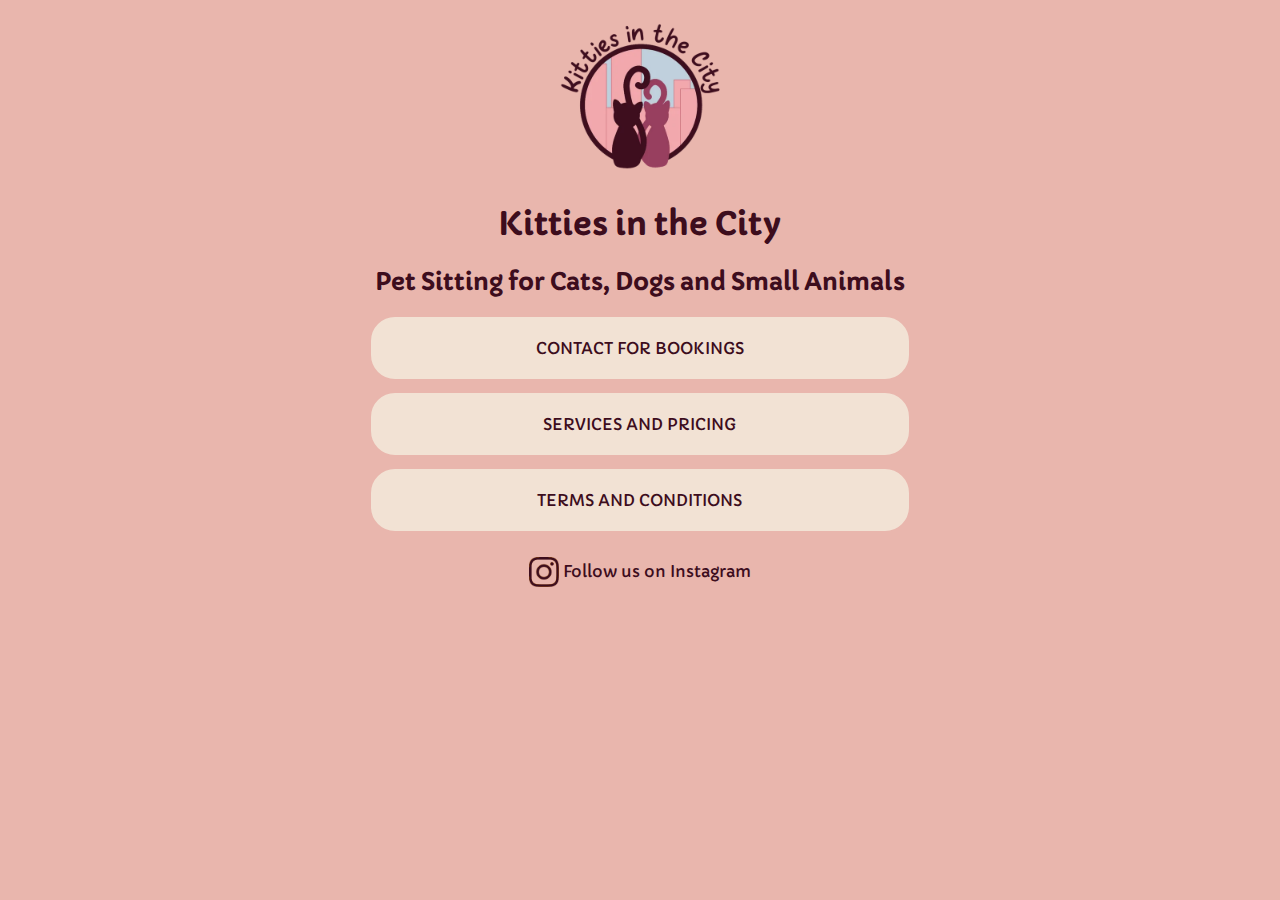
<file: index.html>
<!DOCTYPE html>
<html lang="en">
<head>
	<meta charset="utf-8">
	<meta name="viewport" content="width=device-width, initial-scale=1">
    <meta name="description" content="Independent providers of quality, loving pet care (including cat sitting, dog sitting, dog walking, and live in care) based in London, UK, primarily serving west london and some parts of central, north-west, and south london">
	<title>Kitties In The City - London Pet Sitting</title>
	<link rel="stylesheet" href="style.css">
    <script src="index.js" defer></script>
    <link rel="preconnect" href="https://fonts.googleapis.com">
    <link rel="preconnect" href="https://fonts.gstatic.com" crossorigin>
    <link href="https://fonts.googleapis.com/css2?family=Capriola&display=swap" rel="stylesheet">
</head>
<body>
    <div class="content">
        <div id="logo-div">
            <img id="logo-main" src="logo.webp" alt="Kitties in the City logo">
        </div>
        <div id="text-div">
            <h1>Kitties in the City</h1>
            <h2>Pet Sitting for Cats, Dogs and Small Animals</h2>
        </div>
        <div id="links-div">
            <div id="contact-button" class="link-button">CONTACT FOR BOOKINGS</div>
            <div id="pricing-button" class="link-button">SERVICES AND PRICING</div>
            <div id="terms-button" class="link-button">TERMS AND CONDITIONS</div>
            <div id = "socials-div">
                <a href="https://www.instagram.com/kittiesinthecitylondon/" target="_blank" rel="noreferrer noopener">
                    <img class="icon" class="inline" src="insta-icon.png" alt="instagram icon">
                    <p class="inline"> Follow us on Instagram</p>
                </a>
            </div>
        </div>
    </div>
    <article id="contact-details" class="collapsible">
        <h3>Contact Information and Bookings</h3>
        <p>Kitties in the City is a small and independent provider of quality, loving pet care in London - we are mainly in this for the cuddles.</p>
        <p>If you wish to enquire about making a booking, please contact us via email and we will aim get back to you as soon as 
        possible.</p>
        <p>email: <a href="mailto:kittiesinthecitylondon@gmail.com" id="email-link">kittiesinthecitylondon@gmail.com</a><span id="copied-message"><em> - copied to clipboard!</em></span></p>
        
        <h4>New Clients</h4>
        <p id="new-clients-p">If this will be your first booking with us, you can start the registration process by <a href="https://forms.gle/jLCgyD4C3GotwGvy8" target="_blank" rel="noreferrer noopener">filling out this form</a> to let us know the information we will require for your pet's care.</p>
    </article>
    <article id="pricing-info" class="collapsible">
        <h3>Services and Pricing</h3>
        <p>Please note that prices for all services on Bank Holidays and Notting Hill Carnival Weekend<span id="asterisk-span">*</span> will be doubled</p>
        <p id="see-terms"><em>*See terms and conditions</em></p>
        <h4>Introductory Appointments</h4>
        <ul>
            <li>First key collection & meet and greet - £10</li>
            <li>Additional key collection or return - £5</li>
        </ul>
        <hr>

        <h4>Cat Sitter Drop-ins</h4>
        <ul>
            <li>£16 for one visit per day (30 minutes)</li>
            <li>£32 for two visits per day (30 minutes each visit)</li>
            <li>£22.50 for a one-hour visit per day</li>
            <li>£30 for a two-hour visit per day</li>
            <li>£33 for a 3 hour visit</li>
            <li>£10 per hour after 3 hours</li>
        </ul>

        <h5>Includes:</h5>
        <ul>
            <li>Feeding and topping up water as needed</li>
            <li>Affection, brushing, play and companionship (according to the preferences of your pet)</li>
            <li>Photos and videos of your pet during each visit (a minimum of 3 photos or 30 seconds of video)</li>
            <li>Cleaning litter at the end of each visit with a photo. 1 full tray clean upon request</li>
            <li>Washing food at water bowls on each visit</li>
            <li>If your pet is shy, the carer will stay with them for the duration of their visit and interact with them at their own pace</li>
        </ul>
        <hr>

        <h4>Dog or Puppy Care Drop-ins</h4>
        <ul>
            <li>£25 for 1 hour</li>
            <li>£32.50 for two hours</li>
            <li>£43 for three hours</li>
            <li>£12 per hour for 4 hours or more (charged in 30 minute increments) from 9am to 6pm</li>
            <li>£14 per hour for 4 hours or more (charged in 30 minute increments) from 6pm to 9am</li>
            <li>£30 per hour for care on New Year's Eve + taxi home</li>
        </ul>

        <h5>Includes:</h5>
        <ul>
            <li>Feeding and topping up water as needed</li>
            <li>Walking, brushing, play, affection and companionship</li>
            <li>Photos and videos of your pet during each visit (a minimum of 3 photos or 30 seconds of video)</li>
            <li>Washing food at water bowls on each visit</li>
        </ul>
        <p>If you have a very young puppy, we spend 1:1 time with your pup in your own home to help with basic training at
            your instruction.</p>
        <hr>
        
        <h4>Exotic Animals, Birds, Fish and Small Mammals</h4>
        <ul>
            <li>£16 for one visit per day (30 minutes)</li>
            <li>£32 for two visits per day (30 minutes each visit)</li>
            <li>£22.50 for a one-hour visit per day</li>
            <li>£12 additional for cage cleaning</li>
        </ul>
        <h5>Includes:</h5>
        <ul>
            <li>Feeding and topping up water as needed</li>
            <li>Photos and/or videos of your pet during each visit</li>
            <li>Interaction as appropriate to the needs of your pet</li>
        </ul>
        <hr>

        <h4>Live-In Services</h4>
        <p>This is the perfect service if you’re going away for any period of time and would like overnight care for your
        pet. This ensures not only that your pet has more company and interaction but they can remain in their
        familiar home and routine and you can enjoy your holiday knowing that your pet is relaxed, cared for and your
        home is being looked after.</p>

        <p>We, and any carers working with us, can ensure the following:</p>
        <ul>
            <li>There will be no smoking in your home</li>
            <li>None of your food or household materials will be used (except for cleaning materials noted in the Terms and
            Conditions)</li>
            <li>Will not bring anyone else into your home without written consent</li>
            <li>Will respect your privacy and not open doors, drawers or cupboards without needing to</li>
            <li>Will attempt to leave your home as clean or cleaner than we found it</li>
        </ul>
        
        <hr>

        <h4>Live-In 12 hours - Cats Only:</h4>
        <ul>
            <li>£40 per night</li>
            <li>At least 12 hours of continuous care for every 24 hours</li>
        </ul>

        <h4>Live-In 24 hours - Cats and Dogs:</h4>
        <ul>
            <li>£75 per night</li>
            <li>Your pet will never be left alone for more than 4 hours at a time (unless another arrangement is discussed)</li>
            <li>Includes two long (30 min or more) walks and 1 short (toilet break) walk</li>
        </ul>

        <p>If additional services are needed - please get in touch and a quote will be provided.</p>
        <hr>

        <h4>Payment Terms</h4>
        <ul>
            <li>Full payment is due upon the 1st day of care for all drop-in services</li>
            <li>Full payment is due upon booking & confirmation of all live-in services</li>
            <li>An invoice will be provided for all services</li>
            <li>Forms of accepted payment: Bank transfer only</li>
        </ul>
        <hr>


    </article>
    <article id="terms-conditions" class="collapsible">
        <h3>TERMS & CONDITIONS – including policies & procedures</h3>
        <h4>Duty of Care</h4>
        <p>1.1 Barbara Elaine Sprankle, Ella Ballinger & all carers providing pet care with Barbara Elaine Sprankle and
        Ella Ballinger (from here-on known as “Kitties In The City and Carers”) highly respects the client’s trust with the
        care of their pet and where necessary, having access to the client’s property. No personal information will be
        shared with or sold to 3rd parties.</p>
        <p>1.2 Kitties In The City and Carers will utilise their skill and knowledge to ensure the standards of care provided
        to the animals and any property are appropriate.</p>
        <p>1.3 A change in a pet’s routine and circumstances can cause varying degrees of distress and unpredictable or
        abnormal behaviour, particularly if their owner is on holiday - pets have no concept or ability to understand their
        owner’s absence is temporary and they will be coming back. Kitties In The City and Carers understands this
        and will offer comfort and reassurance whilst trying, as far as is practically possible, to maintain their normal
        daily routines.</p>
        <p>1.4 In the event of extreme weather which may have an adverse effect on your pet e.g. heat or thunder storms,
        Kitties In The City and Carers shall at their sole discretion, take whatever action they consider necessary,
        including not carrying out scheduled exercise until it is, in their opinion, safe to do so.</p>
        <p>1.5 It is important that all information & instruction to Kitties In The City and Carers is given in writing by the
        client. Misunderstandings can arise via verbal instruction.</p>

        <h4>Your Pet</h4>
        <p>2.1 Dogs: The client shall provide secure collars with name/address/phone tags and leads.</p>
        <p>2.2 It is expected that all dogs and cats with outdoor access, are treated for ticks, fleas and worms (including
        lungworm) at appropriate intervals. Any illness or problem that may arise through failure to do so is solely the
        pet owner’s responsibility. Kitties In The City and Carers take no responsibility for any illness that may arise
        from inadequate preventative treatments for your pet(s).</p>
        <p>2.3 Should your pet become ill during your absence and whilst under the care of Kitties In The City and Carers,
        the client will be informed as soon as practically possible.</p>
        <p>2.4 If your pet needs to be taken to a veterinary surgeon in case of an emergency, all efforts will be made to
        take your pet to your registered veterinary practice. Should this not be possible (out of surgery hours or if
        distance is an issue) Kitties In The City and Carers has the right to take your pet to the nearest veterinary
        practice for treatment.</p>
        <p>2.5 The client will be responsible for any treatment charges and relating expenses incurred as a result. Whilst
        every effort will be made to keep the client informed before any emergency procedure, Kitties In The City and
        Carers reserves the right to instruct the veterinary surgeon to undertake any procedure in the effort to keep
        your pet alive until the client instructs further.</p>
        <p>2.6 Should the veterinary surgeon decide that your pet needs to be euthanized (due to painful illness or injury),
        Kitties In The City and Carers will not be liable for the loss of your pet.</p>
        <p>2.7 In the event that the pet should die due to unforeseen circumstances or natural causes, Kitties In The City
        and Carers will not be held liable for any loss.</p>
        <p>2.8 Any change in a pet’s medical history must be reported to Kitties In The City and Carers in writing, as pet
        care relies upon the accuracy of this information.</p>
        <p>2.9 Dangerous or aggressive pets: Whilst Kitties In The City and Carers can work with pets with mild 
        behavioural problems; this will be at the sole discretion of Kitties In The City and Carers. Should the pet at any
        time be deemed a danger to people or other animals, Kitties In The City and Carers reserves the right to give
        immediate notice of care and cease care once the pet has been returned to the client.</p>
        <p>2.10 The client will indemnify Kitties In The City and Carers against any damage or injury caused by the pet
        towards any property, person or other animal. This will include, but is not limited to veterinary, medical and
        legal fees.</p>
        <p>2.11 Should Kitties In The City and Carers sustain an injury due to the pet, the client will be responsible for any
        medical treatment to Kitties In The City and Carers that arises as a result.</p>
        <p>2.12 In the event of a pet's behaviour exceeding what would be considered normal or acceptable towards
        people or other animals, Kitties In The City and Carers shall, in their sole discretion, take whatever action they
        consider necessary in the best interest of the animal and other animals or people which may be encountered.
        This may include a refusal to walk a dog or in extreme circumstances termination of this contract and placing
        the pet in a boarding kennel.</p>
        <p>2.13 Off-lead dog walking will only be considered with prior written consent and evidence of the dog returning
        to Kitties In The City and Carers in parks & open spaces, with the client present, where dog walking is
        designated or allowed.</p>
        <p>2.14 For all cats with access to a cat flap whilst not under the direct supervision of Kitties In The City and
        Carers, the client understands that Kitties In The City and Carers will not be held responsible for the loss or
        non-return of a pet. Elaine and Carers will report any non-returning pet to the owner when first noticed. It is
        then the owner's responsibility to report the pet missing to their veterinary practice and make efforts to find the
        pet. Kitties In The City and Carers may assist where possible, but will not be responsible for the return of a lost
        pet that had access to a cat-flap.</p>
        <p>2.15 It shall be the client’s sole responsibility to ensure that Kitties In The City and Carers is fully aware of any
        health issues the pet is experiencing, or has suffered in the past. Kitties In The City and Carers cannot be held
        liable for any actions or omissions which result in problems or complications for anything not disclosed in
        writing.</p>
        <p>2.16 In the event of a pet having a contagious illness or disease which has not been disclosed in writing, the
        client may be liable for the costs of treatment given to other animals which become infected.</p>
        <p>2.17 Kitties In The City and Carers will properly dispose of your pet(s) waste, however the client shall ensure
        there is an appropriate supply of bags for that purpose, and indicate their preferred method/location of
        disposal. Kitties In The City and Carers will not be held responsible for toilet blockage if the client's preference
        of disposal is via the toilet.</p>
        
        <h4>Your Property</h4>
        <p>3.1 Kitties In The City and Carers will clean up after your pets to the best of their ability. That includes washing
        pet food dishes and water bowls and keeping litter trays clean of waste. However please note that Kitties In The
        City and Carers will not be responsible for any additional house cleaning that is not directly related to the care
        of your pet(s).</p>
        <p>3.2 The client shall make available cleaning materials in the event of any 'accidents’ within their property.</p>
        <p>3.3 The client shall show Kitties In The City and Carers the location of appropriate cleaning materials, including
        but not limited to plastic bags, disposable gloves, towels, disinfectant, paper towels and bin bags.</p>
        <p>3.4 Kitties In The City and Carers may charge for cleaning where the time or number of occurrences exceeds
        what would be considered to be acceptable.</p>
        <p>3.5 Any CCTV, webcam or image recording device in, on, attached outside on the property or within the
        property boundaries, must be disclosed and shown to the Kitties In The City and Carers carer upon the first
        meeting. If any such device is added in or on the property after the first meeting, the client is obliged to email
        Kitties In The City and Carers and advise them. Kitties In The City and Carers has the right to turn off any such
        device whilst in the property but will ensure that devices are turned back on upon exit.</p>

        <h4>Charges and Payment</h4>
        <p>4.1 There are no hidden charges and all charges are set out in the price list and within these Terms &
        Conditions.</p>
        <p>4.2a Payments for drop-in services only must be paid in full upon the 1st day of the booking.</p>
        <p>4.2b Payments for live-in care services must be paid in full upon booking and receipt of the confirmation invoice.</p>
        <p>4.3a Kitties In The City and Carers has a First meeting / consultation and key collection charge of £10.</p>
        <p>4.3b If the client requests a subsequent visit for key collection / return (before or after the booking), an
        additional charge of £5 applies.</p>
        <p>4.4 All Bank holidays & Notting Hill Carnival weekend (should your area be affected by transport delays or road
        closures / diversions) are charged at twice the standard rate for all services.</p>
        <p>4.5 There will be a last minute booking fee of £10 if a live-lin booking is made within 48 hours & a daily visit
        booking is made within 24 hours.</p>
        <p>4.6 An invoice will be provided upon confirmation of booking for all services.</p>
        <p>4.7 Payments are accepted via bank transfer only, the details for which will be included on the invoice.</p>

        <h4>Cancellations</h4>
        <h5>Cancellations of Drop-In Services:</h5>
        <p>5.1a If a booking or part of a booking is cancelled after the confirmation has been issued and emailed to the
        client, and/or up to 120 hrs before the service start date, a £10 admin fee will be charged.</p>
        <p>5.1b If a booking or part of a booking is cancelled within 120 hrs - 72 hrs before the service start date, 25% of
        the total invoice fee will be charged, plus the £10 admin fee.</p>
        <p>5.1c If a booking or part of a booking is cancelled within 72 and 48 hours before the service start date, 50% of
        the total invoice fee will be charged, plus the £10 admin fee.</p>
        <p>5.1d If a booking or part of a booking is cancelled within 48 - 24 hours before the service start date, 75% of the
        total invoice fee will be charged</p>
        <p>5.1e If a booking or part of a booking is cancelled within 24 hours of the service start date, 100% of the total
        invoice fee will be charged.</p>
        <p>5.2 Cancellation fees for drop-in services only are capped at a maximum of £200.</p>
        
        <h5>Cancellations of Live-In Care:</h5>
        <p>5.3a If a live-in care booking or a part thereof is cancelled within 14 days but more than 7 days prior to the scheduled start date, 50% of the invoice fee will be charged plus a £10 admin fee.</p>
        <p>5.3b If a live-in care booking or a part thereof is cancelled within 7 days of the scheduled start date, 100% of the invoice fee will be charged.</p>

        <h5>Cancellations by Kitties in the City and Carers</h5>
        <p>5.4 Once a booking is confirmed by Kitties In The City and Carers, it will not be cancelled by Kitties In The City
        and Carers except in the case of an emergency arising with the confirmed carer, or should the confirmed carer
        be no longer contracted to work with Kitties In The City and Carers. Should either of these happen, Kitties In The
        City and Carers will make every reasonable effort to offer an alternative carer via Kitties In The City and Carers or
        help the client find a replacement pet carer via a 3rd party.</p>
        <p>5.5 Should Kitties In The City and Carers be unable to honour a booking due to such an event, any fees
        already paid will be refunded in full.</p>

        <h4>Insurance and Liability</h4>
        <p>6.1 Kitties In The City and Carers has Pet Sitting insurance with PBI (Pet Business Insurance) which is
        covered in more detail in our insurance section.</p>
        <p>6.2 Kitties In The City and Carers will not be held liable for any damage to your property by your pet(s).</p>
        <p>6.3 Kitties In The City and Carers recommends that all clients take out relevant insurance for their pets and
        home contents.</p>

        <h4>Live-In Services</h4>
        <p>7.1 For Live-in Services with dogs (or pets booked as "extended care"), Kitties In The City and Carers will be
        physically present at all times, with a maximum of up to 4 hours away at any one time, for errands & personal
        matters.</p>
        <p>7.2 For standard Live-in Services with cats (and/or any other small animals, birds or fish, but excluding dogs),
        Kitties In The City and Carers will be at the client's property for 12 out of every 24 hours. If additional hours are
        required, please request the full time live-in service, which is priced accordingly.</p>
        <p>7.3 For live-in services, a proper bed must be provided. No sofa beds, camp beds or futons are accepted.
        Please supply bedding and towels (these will be washed and hung to dry (if possible) upon departure).</p>

        <h4>Unforeseen Purchases</h4>
        <p>8.1 The client shall provide sufficient food, cat litter and any treats for their pet(s) for the duration of the service.
        If items need to be purchased where insufficient quantities were left by the client, the client shall reimburse
        Kitties In The City and Carers upon production of a receipt for the products, plus an additional £5 shopping
        charge.</p>

        <h4>Keys</h4>
        <p>9.1 Where it is necessary for Kitties In The City and Carers to hold keys to a property, the client shall provide
        one of each key needed.</p>
        <p>9.2 Keys must be provided with a secure tag and your pet's name on the tag (your name / surname or
        address should not be on the tag).</p>
        <p>9.3 Keys will be returned upon completion of this agreement providing all fees due have been paid.</p>
        <p>9.4 Keys will never be handed to a 3rd party without the written consent of the client.</p>
        <p>9.5 Upon completion of an assignment, keys can be posted back via the letterbox if all fees have been paid.</p>
        <p>9.6 Clients should notify Kitties In The City and Carers of where spare keys can be accessed in case of
        emergency. Kitties In The City and Carers will not be responsible or liable for any lost keys.</p>
        
        <h4>Carers' companion</h4>
        <p>10.1 Kitties In The City and Carers may have a family member/partner or colleague accompany them whilst
        providing the scheduled services. No costs will be applied to the clients’ account for any assistance the
        companion provides. Permission will always be obtained from the client beforehand in writing.</p>

        <h4>Third Parties</h4>
        <p>11.1 The Client shall advise Kitties In The City and Carers of anyone who will have access to your property
        during any periods of the Clients absence, including but not limited to cleaning services, maintenance
        personnel, friends, family and neighbours.</p>
        <p>11.2 Kitties In The City and Carers will not be liable for other persons or their actions or omissions that will be
        in, or have access to your property before, during or after services have been rendered.</p>

        <h4>Photographs and Videos of Pets</h4>
        <p>12.1 Any pet carer working with Kitties In The City and Carers, has the right to take photos or video clips of
        pets and use them on the website, Social Media pages or printed promotional matter. Under no circumstances
        will personal & identifying information of the pet's owner be displayed or revealed. The pet's name may
        however be used. If this consent is not given, please decline as such via the registration form under "Any Additional Information."</p>
    </article>
</body>
</html>
</file>
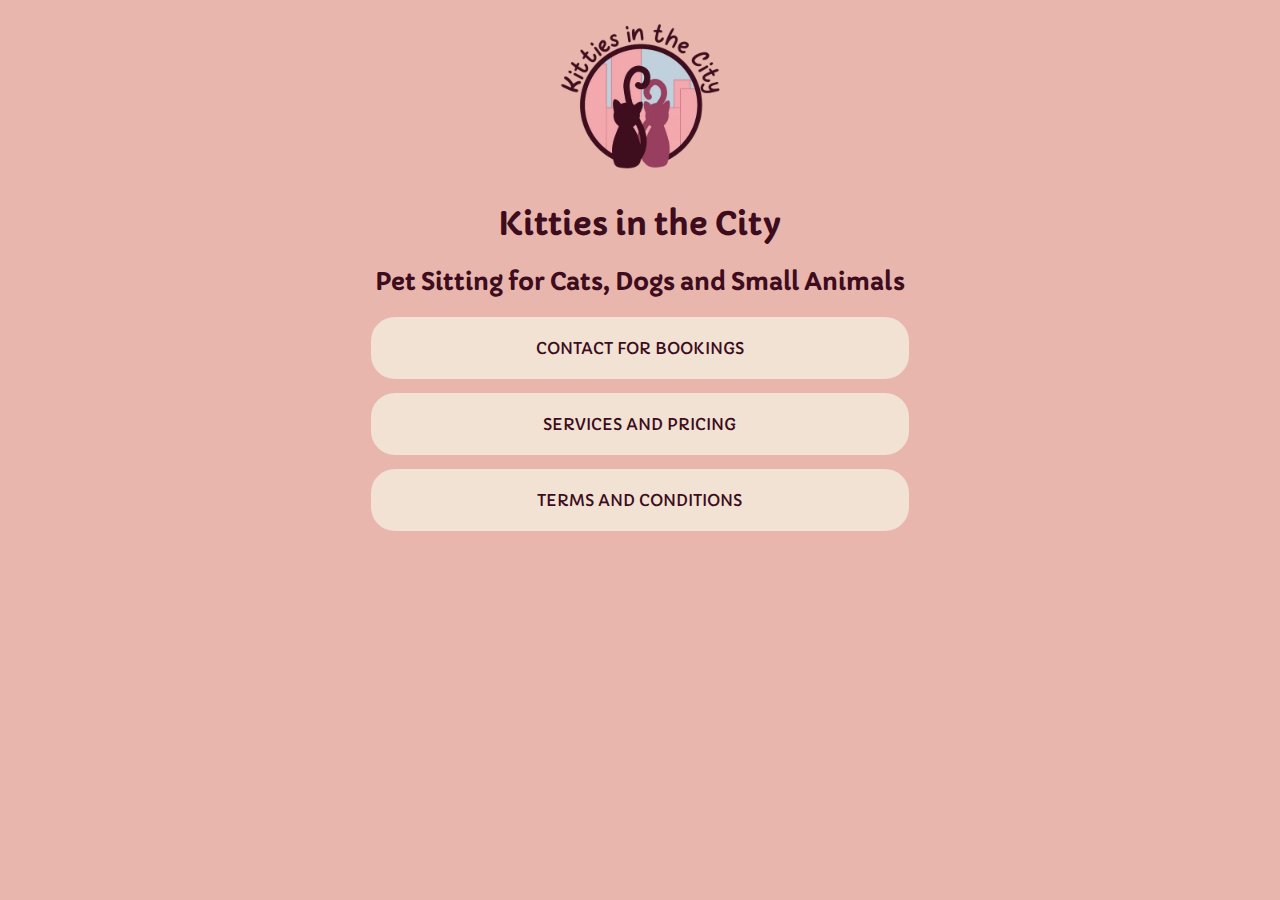
<file: kitc.html>
<!DOCTYPE html>
<html lang="en">
<head>
	<meta charset="utf-8">
	<meta name="viewport" content="width=device-width, initial-scale=1">
    <meta name="description" content="Independent providers of quality, loving pet care (including cat sitting, dog sitting, dog walking, and live in care) primarily serving west london and some parts of central, north-west, and south london">
	<title>Kitties In The City - London Pet Sitting</title>
	<link rel="stylesheet" href="style.css">
    <script src="index.js" defer></script>
    <link rel="preconnect" href="https://fonts.googleapis.com">
    <link rel="preconnect" href="https://fonts.gstatic.com" crossorigin>
    <link href="https://fonts.googleapis.com/css2?family=Capriola&display=swap" rel="stylesheet">
</head>
<body>
    <div class="content">
        <div id="logo-div">
            <img id="logo-main" src="logo.webp" alt="Kitties in the City logo">
        </div>
        <div id="text-div">
            <h1>Kitties in the City</h1>
            <h2>Pet Sitting for Cats, Dogs and Small Animals</h2>
        </div>
        <div id="links-div">
            <div id="contact-button" class="link-button">CONTACT FOR BOOKINGS</div>
            <div id="pricing-button" class="link-button">SERVICES AND PRICING</div>
            <div id="terms-button" class="link-button">TERMS AND CONDITIONS</div>
        </div>
    </div>
    <article id="contact-details" class="collapsible">
        <h3>Contact Information and Bookings</h3>
        <p>Kitties in the City is a small and independent provider of quality, loving pet care in London. We are mainly in this for the cuddles.</p>
        <p>If you wish to enquire about making a booking, please contact us via email and we will aim get back to you as soon as 
        possible.</p>
        <p>email: <a href="mailto:kittiesinthecitylondon@gmail.com" id="email-link">kittiesinthecitylondon@gmail.com</a><span id="copied-message"><em> - copied to clipboard!</em></span></p>
        
        <h4>New Clients</h4>
        <p style="padding-bottom: 200px;">If this is your first booking with us, you can start the registration process by <a href="https://forms.gle/jLCgyD4C3GotwGvy8" target="_blank" rel="noreferrer noopener">filling out this form</a> to let us know about your pet(s) and the information we will require for their care.</p>
    </article>
    <article id="pricing-info" class="collapsible">
        <h3>Services and Pricing</h3>
        <p>Please note that prices for all services on Bank Holidays and Notting Hill Carnival Weekend* will be doubled</p>
        <p style="font-size: 12px;"><em>*See terms and conditions</em></p>
        <h4>Introductory Appointments</h4>
        <ul>
            <li>First key collection & meet and greet - £10</li>
            <li>Additional key collection or return - £5</li>
        </ul>
        <hr>

        <h4>Cat Sitter Drop-ins</h4>
        <ul>
            <li>£16 for one visit per day (30 minutes)</li>
            <li>£32 for two visits per day (30 minutes each visit)</li>
            <li>£22.50 for a one-hour visit per day</li>
            <li>£30 for a two-hour visit per day</li>
            <li>£33 for a 3 hour visit</li>
            <li>£10 per hour after 3 hours</li>
        </ul>

        <h5>Includes:</h5>
        <ul>
            <li>Feeding and topping up water as needed</li>
            <li>Affection, brushing, play and companionship (according to the preferences of your pet)</li>
            <li>Photos and videos of your pet during each visit (a minimum of 3 photos or 30 seconds of video)</li>
            <li>Cleaning litter at the end of each visit with a photo. 1 full tray clean upon request</li>
            <li>Washing food at water bowls on each visit</li>
            <li>If your pet is shy, the carer will stay with them for the duration of their visit and interact with them at their own pace</li>
        </ul>
        <hr>

        <h4>Dog or Puppy Care Drop-ins</h4>
        <ul>
            <li>£25 for 1 hour</li>
            <li>£32.50 for two hours</li>
            <li>£43 for three hours</li>
            <li>£12 per hour for 4 hours or more (charged in 30 minute increments) from 9am to 6pm</li>
            <li>£14 per hour for 4 hours or more (charged in 30 minute increments) from 6pm to 9am</li>
            <li>£30 per hour for care on New Year's Eve + taxi home</li>
        </ul>

        <h5>Includes:</h5>
        <ul>
            <li>Feeding and topping up water as needed</li>
            <li>Walking, brushing, play, affection and companionship</li>
            <li>Photos and videos of your pet during each visit (a minimum of 3 photos or 30 seconds of video)</li>
            <li>Washing food at water bowls on each visit</li>
        </ul>
        <p>If you have a very young puppy, we spend 1:1 time with your pup in your own home to help with basic training at
            your instruction.</p>
        <hr>
        
        <h4>Exotic Animals, Birds, Fish and Small Mammals</h4>
        <ul>
            <li>£16 for one visit per day (30 minutes)</li>
            <li>£32 for two visits per day (30 minutes each visit)</li>
            <li>£22.50 for a one-hour visit per day</li>
            <li>£12 additional for cage cleaning</li>
        </ul>
        <h5>Includes:</h5>
        <ul>
            <li>Feeding and topping up water as needed</li>
            <li>Photos and/or videos of your pet during each visit</li>
            <li>Interaction as appropriate to the needs of your pet</li>
        </ul>
        <hr>

        <h4>Live-In Services</h4>
        <p>This is the perfect service if you’re going away for any period of time and would like overnight care for your
        pet. This ensures not only that your pet has more company and interaction but they can remain in their
        familiar home and routine and you can enjoy your holiday knowing that your pet is relaxed, cared for and your
        home is being looked after.</p>

        <p>We, and any carers working with us, can ensure the following:</p>
        <ul>
            <li>There will be no smoking in your home</li>
            <li>None of your food or household materials will be used (except for cleaning materials noted in the Terms and
            Conditions)</li>
            <li>Will not bring anyone else into your home without written consent</li>
            <li>Will respect your privacy a not open doors, drawers or cupboards without needing to</li>
            <li>Will attempt to leave your home as clean or cleaner than we found it</li>
        </ul>
        
        <hr>

        <h4>Live In 12 hours - Cats Only:</h4>
        <ul>
            <li>£40 per night</li>
            <li>At least 12 hours of continuous care for every 24 hours</li>
        </ul>

        <h4>Live in 24 hours - Cats and Dogs:</h4>
        <ul>
            <li>£75 per night</li>
            <li>Your pet will never be left alone for more than 4 hours at a time (unless another arrangement is discussed)</li>
            <li>Includes two long (30 min or more) walks and 1 short (toilet break) walk</li>
        </ul>

        <p>If additional services are needed - please get in touch and a quote will be provided.</p>
        <hr>

        <h4>Payment Terms</h4>
        <ul>
            <li>Full payment is due upon the 1st day of care for all drop-in services</li>
            <li>Full payment is due upon booking & confirmation of all live-in services</li>
            <li>An invoice will be provided for all services</li>
            <li>Forms of accepted payment: Bank transfer only</li>
        </ul>
        <hr>


    </article>
    <article id="terms-conditions" class="collapsible">
        <h3>TERMS & CONDITIONS – including policies & procedures</h3>

        <h4>Duty of Care</h4>
        <p>1.1 Barbara Elaine Sprankle, Ella Ballinger & all carers providing pet care with Barbara Elaine Sprankle and
        Ella Ballinger (from here-on known as “Kitties In The City and Carers”) highly respects the client’s trust with the
        care of their pet and where necessary, having access to the client’s property. No personal information will be
        shared with or sold to 3rd parties.</p>
        <p>1.2 Kitties In The City and Carers will utilise their skill and knowledge to ensure the standards of care provided
        to the animals and any property are appropriate.</p>
        <p>1.3 A change in a pet’s routine and circumstances can cause varying degrees of distress and unpredictable or
        abnormal behaviour, particularly if their owner is on holiday - pets have no concept or ability to understand their
        owner’s absence is temporary and they will be coming back. Kitties In The City and Carers understands this
        and will offer comfort and reassurance whilst trying, as far as is practically possible, to maintain their normal
        daily routines.</p>
        <p>1.4 In the event of extreme weather which may have an adverse effect on your pet e.g. heat or thunder storms,
        Kitties In The City and Carers shall at their sole discretion, take whatever action they consider necessary,
        including not carrying out scheduled exercise until it is, in their opinion, safe to do so.</p>
        <p>1.5 It is important that all information & instruction to Kitties In The City and Carers is given in writing by the
        client. Misunderstandings can arise via verbal instruction.</p>

        <h4>Your Pet</h4>
        <p>2.1 Dogs: The client shall provide secure collars with name/address/phone tags and leads.</p>
        <p>2.2 It is expected that all dogs and cats with outdoor access, are treated for ticks, fleas and worms (including
        lungworm) at appropriate intervals. Any illness or problem that may arise through failure to do so is solely the
        pet owner’s responsibility. Kitties In The City and Carers take no responsibility for any illness that may arise
        from inadequate preventative treatments for your pet(s).</p>
        <p>2.3 Should your pet become ill during your absence and whilst under the care of Kitties In The City and Carers,
        the client will be informed as soon as practically possible.</p>
        <p>2.4 If your pet needs to be taken to a veterinary surgeon in case of an emergency, all efforts will be made to
        take your pet to your registered veterinary practice. Should this not be possible (out of surgery hours or if
        distance is an issue) Kitties In The City and Carers has the right to take your pet to the nearest veterinary
        practice for treatment.</p>
        <p>2.5 The client will be responsible for any treatment charges and relating expenses incurred as a result. Whilst
        every effort will be made to keep the client informed before any emergency procedure, Kitties In The City and
        Carers reserves the right to instruct the veterinary surgeon to undertake any procedure in the effort to keep
        your pet alive until the client instructs further.</p>
        <p>2.6 Should the veterinary surgeon decide that your pet needs to be euthanized (due to painful illness or injury),
        Kitties In The City and Carers will not be liable for the loss of your pet.</p>
        <p>2.7 In the event that the pet should die due to unforeseen circumstances or natural causes, Kitties In The City
        and Carers will not be held liable for any loss.</p>
        <p>2.8 Any change in a pet’s medical history must be reported to Kitties In The City and Carers in writing, as pet
        care relies upon the accuracy of this information.</p>
        <p>2.9 Dangerous or aggressive pets: Whilst Kitties In The City and Carers can work with pets with mild 
        behavioural problems; this will be at the sole discretion of Kitties In The City and Carers. Should the pet at any
        time be deemed a danger to people or other animals, Kitties In The City and Carers reserves the right to give
        immediate notice of care and cease care once the pet has been returned to the client.</p>
        <p>2.10 The client will indemnify Kitties In The City and Carers against any damage or injury caused by the pet
        towards any property, person or other animal. This will include, but is not limited to veterinary, medical and
        legal fees.</p>
        <p>2.11 Should Kitties In The City and Carers sustain an injury due to the pet, the client will be responsible for any
        medical treatment to Kitties In The City and Carers that arises as a result.</p>
        <p>2.12 In the event of a pet's behaviour exceeding what would be considered normal or acceptable towards
        people or other animals, Kitties In The City and Carers shall, in their sole discretion, take whatever action they
        consider necessary in the best interest of the animal and other animals or people which may be encountered.
        This may include a refusal to walk a dog or in extreme circumstances termination of this contract and placing
        the pet in a boarding kennel.</p>
        <p>2.13 Off-lead dog walking will only be considered with prior written consent and evidence of the dog returning
        to Kitties In The City and Carers in parks & open spaces, with the client present, where dog walking is
        designated or allowed.</p>
        <p>2.14 For all cats with access to a cat flap whilst not under the direct supervision of Kitties In The City and
        Carers, the client understands that Kitties In The City and Carers will not be held responsible for the loss or
        non-return of a pet. Elaine and Carers will report any non-returning pet to the owner when first noticed. It is
        then the owner's responsibility to report the pet missing to their veterinary practice and make efforts to find the
        pet. Kitties In The City and Carers may assist where possible, but will not be responsible for the return of a lost
        pet that had access to a cat-flap.</p>
        <p>2.15 It shall be the client’s sole responsibility to ensure that Kitties In The City and Carers is fully aware of any
        health issues the pet is experiencing, or has suffered in the past. Kitties In The City and Carers cannot be held
        liable for any actions or omissions which result in problems or complications for anything not disclosed in
        writing.</p>
        <p>2.16 In the event of a pet having a contagious illness or disease which has not been disclosed in writing, the
        client may be liable for the costs of treatment given to other animals which become infected.</p>
        <p>2.17 Kitties In The City and Carers will properly dispose of your pet(s) waste, however the client shall ensure
        there is an appropriate supply of bags for that purpose, and indicate their preferred method/location of
        disposal. Kitties In The City and Carers will not be held responsible for toilet blockage if the client's preference
        of disposal is via the toilet.</p>
        
        <h4>Your Property</h4>
        <p>3.1 Kitties In The City and Carers will clean up after your pets to the best of their ability. That includes washing
        pet food dishes and water bowls and keeping litter trays clean of waste. However please note that Kitties In The
        City and Carers will not be responsible for any additional house cleaning that is not directly related to the care
        of your pet(s).</p>
        <p>3.2 The client shall make available cleaning materials in the event of any 'accidents’ within their property.</p>
        <p>3.3 The client shall show Kitties In The City and Carers the location of appropriate cleaning materials, including
        but not limited to plastic bags, disposable gloves, towels, disinfectant, paper towels and bin bags.</p>
        <p>3.4 Kitties In The City and Carers may charge for cleaning where the time or number of occurrences exceeds
        what would be considered to be acceptable.</p>
        <p>3.5 Any CCTV, webcam or image recording device in, on, attached outside on the property or within the
        property boundaries, must be disclosed and shown to the Kitties In The City and Carers carer upon the first
        meeting. If any such device is added in or on the property after the first meeting, the client is obliged to email
        Kitties In The City and Carers and advise them. Kitties In The City and Carers has the right to turn off any such
        device whilst in the property but will ensure that devices are turned back on upon exit.</p>

        <h4>Charges and Payment</h4>
        <p>4.1 There are no hidden charges and all charges are set out in the price list and within these Terms &
        Conditions.</p>
        <p>4.2a Payments for drop-in services only must be paid in full upon the 1st day of the booking.</p>
        <p>4.2b Payments for live-in care services must be paid in full upon booking and receipt of the confirmation invoice.</p>
        <p>4.3a Kitties In The City and Carers has a First meeting / consultation and key collection charge of £10.</p>
        <p>4.3b If the client requests a subsequent visit for key collection / return (before or after the booking), an
        additional charge of £5 applies.</p>
        <p>4.4 All Bank holidays & Notting Hill Carnival weekend (should your area be affected by transport delays or road
        closures / diversions) are charged at twice the standard rate for all services.</p>
        <p>4.5 There will be a last minute booking fee of £10 if a live-lin booking is made within 48 hours & a daily visit
        booking is made within 24 hours.</p>
        <p>4.6 An invoice will be provided upon confirmation of booking for all services.</p>
        <p>4.7 Payments are accepted via bank transfer only, the details for which will be included on the invoice.</p>

        <h4>Cancellations</h4>
        <h5>Cancellations of Drop-In Services:</h5>
        <p>5.1a If a booking or part of a booking is cancelled after the confirmation has been issued and emailed to the
        client, and/or up to 120 hrs before the service start date, a £10 admin fee will be charged.</p>
        <p>5.1b If a booking or part of a booking is cancelled within 120 hrs - 72 hrs before the service start date, 25% of
        the total invoice fee will be charged, plus the £10 admin fee.</p>
        <p>5.1c If a booking or part of a booking is cancelled within 72 and 48 hours before the service start date, 50% of
        the total invoice fee will be charged, plus the £10 admin fee.</p>
        <p>5.1d If a booking or part of a booking is cancelled within 48 - 24 hours before the service start date, 75% of the
        total invoice fee will be charged</p>
        <p>5.1e If a booking or part of a booking is cancelled within 24 hours of the service start date, 100% of the total
        invoice fee will be charged.</p>
        <p>5.2 Cancellation fees for drop-in services only are capped at a maximum of £200.</p>
        
        <h5>Cancellations of Live-In Care:</h5>
        <p>5.3a If a live-in care booking or a part thereof is cancelled within 14 days but more than 7 days prior to the scheduled start date, 50% of the invoice fee will be charged plus a £10 admin fee.</p>
        <p>5.3b If a live-in care booking or a part thereof is cancelled within 7 days of the scheduled start date, 100% of the invoice fee will be charged.</p>

        <h5>Cancellations by Kitties in the City and Carers</h5>
        <p>5.4 Once a booking is confirmed by Kitties In The City and Carers, it will not be cancelled by Kitties In The City
        and Carers except in the case of an emergency arising with the confirmed carer, or should the confirmed carer
        be no longer contracted to work with Kitties In The City and Carers. Should either of these happen, Kitties In The
        City and Carers will make every reasonable effort to offer an alternative carer via Kitties In The City and Carers or
        help the client find a replacement pet carer via a 3rd party.</p>
        <p>5.5 Should Kitties In The City and Carers be unable to honour a booking due to such an event, any fees
        already paid will be refunded in full.</p>

        <h4>Insurance and Liability</h4>
        <p>6.1 Kitties In The City and Carers has Pet Sitting insurance with PBI (Pet Business Insurance) which is
        covered in more detail in our insurance section.</p>
        <p>6.2 Kitties In The City and Carers will not be held liable for any damage to your property by your pet(s).</p>
        <p>6.3 Kitties In The City and Carers recommends that all clients take out relevant insurance for their pets and
        home contents.</p>

        <h4>Live-In Services</h4>
        <p>7.1 For Live-in Services with dogs (or pets booked as "extended care"), Kitties In The City and Carers will be
        physically present at all times, with a maximum of up to 4 hours away at any one time, for errands & personal
        matters.</p>
        <p>7.2 For standard Live-in Services with cats (and/or any other small animals, birds or fish, but excluding dogs),
        Kitties In The City and Carers will be at the client's property for 12 out of every 24 hours. If additional hours are
        required, please request the full time live-in service, which is priced accordingly.</p>
        <p>7.3 For live-in services, a proper bed must be provided. No sofa beds, camp beds or futons are accepted.
        Please supply bedding and towels (these will be washed and hung to dry (if possible) upon departure).</p>

        <h4>Unforeseen Purchases</h4>
        <p>8.1 The client shall provide sufficient food, cat litter and any treats for their pet(s) for the duration of the service.
        If items need to be purchased where insufficient quantities were left by the client, the client shall reimburse
        Kitties In The City and Carers upon production of a receipt for the products, plus an additional £5 shopping
        charge.</p>

        <h4>Keys</h4>
        <p>9.1 Where it is necessary for Kitties In The City and Carers to hold keys to a property, the client shall provide
        one of each key needed.</p>
        <p>9.2 Keys must be provided with a secure tag and your pet's name on the tag (your name / surname or
        address should not be on the tag).</p>
        <p>9.3 Keys will be returned upon completion of this agreement providing all fees due have been paid.</p>
        <p>9.4 Keys will never be handed to a 3rd party without the written consent of the client.</p>
        <p>9.5 Upon completion of an assignment, keys can be posted back via the letterbox if all fees have been paid.</p>
        <p>9.6 Clients should notify Kitties In The City and Carers of where spare keys can be accessed in case of
        emergency. Kitties In The City and Carers will not be responsible or liable for any lost keys.</p>
        
        <h4>Carers' companion</h4>
        <p>10.1 Kitties In The City and Carers may have a family member/partner or colleague accompany them whilst
        providing the scheduled services. No costs will be applied to the clients’ account for any assistance the
        companion provides. Permission will always be obtained from the client beforehand in writing.</p>

        <h4>Third Parties</h4>
        <p>11.1 The Client shall advise Kitties In The City and Carers of anyone who will have access to your property
        during any periods of the Clients absence, including but not limited to cleaning services, maintenance
        personnel, friends, family and neighbours.</p>
        <p>11.2 Kitties In The City and Carers will not be liable for other persons or their actions or omissions that will be
        in, or have access to your property before, during or after services have been rendered.</p>

        <h4>Photographs and Videos of Pets</h4>
        <p>12.1 Any pet carer working with Kitties In The City and Carers, has the right to take photos or video clips of
        pets and use them on the website, Social Media pages or printed promotional matter. Under no circumstances
        will personal & identifying information of the pet's owner be displayed or revealed. The pet's name may
        however be used. If this consent is not given, please decline as such via the registration form under "Any Additional Information."</p>
        
    </article>
</body>
</html>
</file>
<file: style.css>
.capriola-regular {
  font-family: "Capriola", sans-serif;
  font-weight: 400;
  font-style: normal;
}

/*HTML tags*/

body {
  background-color: #e9b6ad;
  font-family:  capriola, sans-serif;
  text-align: center;
  color: #3d0d1d;
  scroll-behavior: smooth;
  font-size: 100%;
}

hr {
  border: 0.0625em dotted #3d0d1d;
}

/*Classes*/

.collapsible {
  width: 70%;
  margin: auto;
  display: none;
  overflow: hidden;
  text-align: left;
  opacity: 0;
  transition: opacity 1s;
  -webkit-transition: opacity 1s;
}

.content {
  max-width: 70%;
  margin: auto;
}

.icon {
  vertical-align: middle;
  height: 1.875em;
  width: auto;
}

.inline {
  display: inline-block;
}

.link-button {
  background-color: #F2E2D4;
  border-color: #F2E2D4;
  border-style: solid;
  margin-left: auto;
  margin-right: auto;
  margin-top: 0.875em;
  margin-bottom: 0.875em;
  padding: 1.125em;
  border-radius: 1.5em;
  width: 80%;
  max-width: 31.25em;
  transition: background-color 0.1s;
}

.link-button:hover {
  cursor: pointer;
  background-color: #f0ceb1;
}

/*ID tags*/

#asterisk-span {
  font-size: x-small; 
  vertical-align: super;
}
#copied-message {
  font-size: 0.75em;
  visibility: hidden;
  opacity: 1;
  transition-timing-function: ease-in;
}

#links-div {
  margin-left: 15%;
  margin-right: 15%;
}

#logo-main {
  width: 10em;
  height: auto;
  padding-top: 0.625em;
}

#new-clients-p {
  padding-bottom: 12.5em;
}

#see-terms{
  font-size: 0.75em;
}

#socials-div a {
  color: inherit;
  text-decoration: none;
}

@media screen and (max-width=800px) {
  body {
    font-size: 75%;
  }
}
</file>
